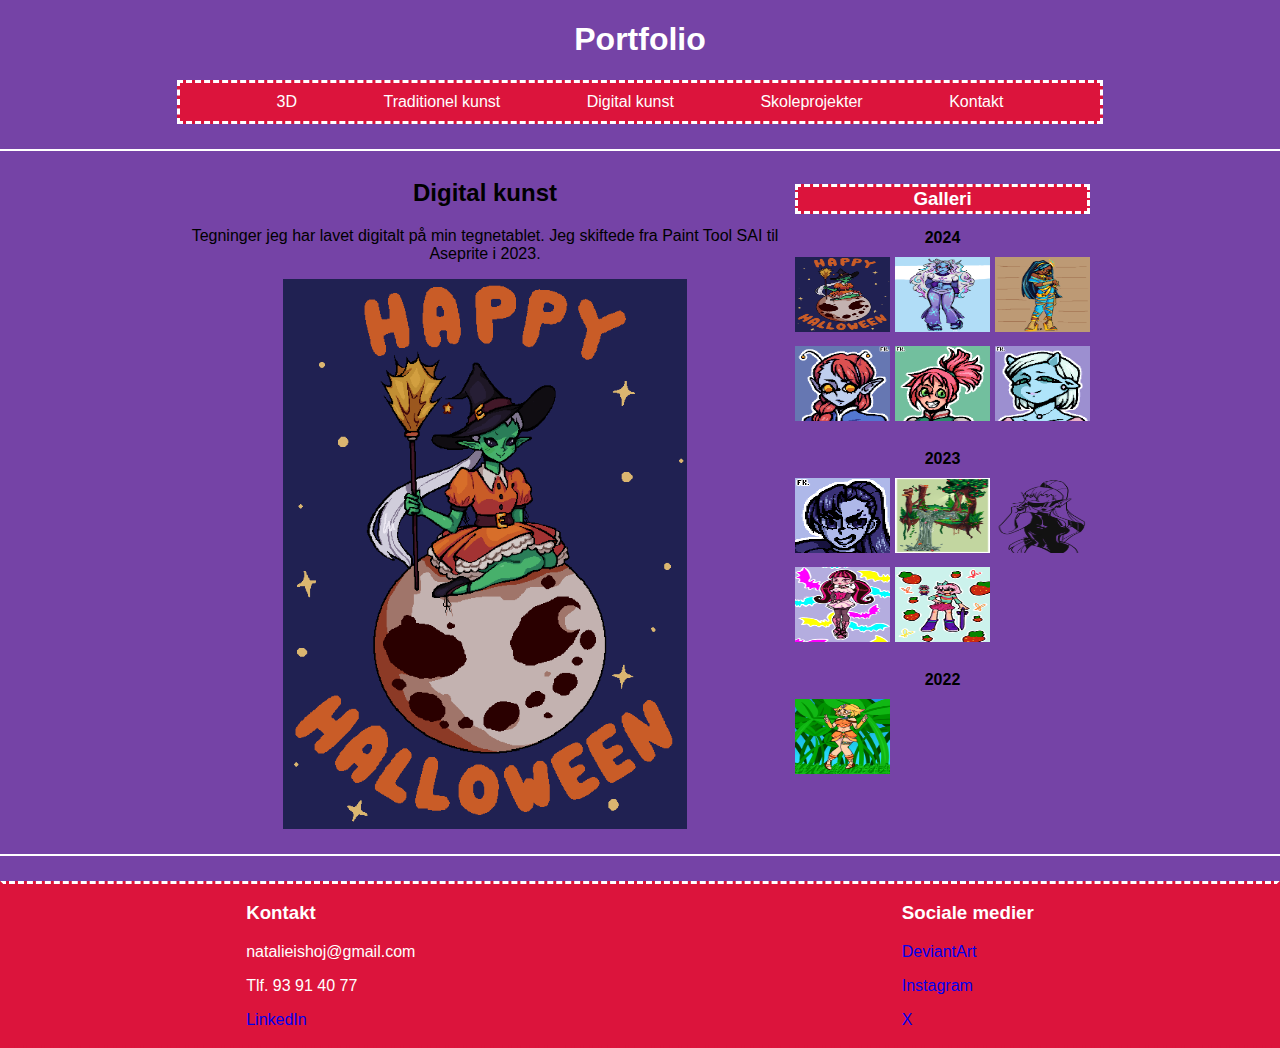
<file: digitalt.html>
<!DOCTYPE html>
<html lang="da">

<head>
    <meta charset="UTF-8">
    <meta http-equiv="X-UA-Compatible" content="IE=edge">
    <meta name="viewport" content="width=device-width, initial-scale=1.0">
    <title>Digital kunst</title>

    <link rel="stylesheet" href="style.css">

    <script>
        function skiftBillede(e) {
            e.preventDefault();
            document.getElementById("frame").setAttribute("src", e.target.getAttribute("src"))
        }
    </script>

</head>

<body>

    <header>
        <h1>
            <a href="startside.html">
                Portfolio
            </a>
        </h1>
    </header>
    <nav>
        <div>
            <a href="3d.html">
                3D
            </a>
            <a href="traditionelt.html">
                Traditionel kunst
            </a>
            <a href="digitalt.html">
                Digital kunst
            </a>
            <a href="index.html">
                Skoleprojekter
            </a>
            <a href="kontakter.html">
                Kontakt
            </a>
        </div>
    </nav>

    <hr>

    <main class="main-gallery">
        <article>
            <h2>
                Digital kunst
            </h2>
            <p>
                Tegninger jeg har lavet digitalt på min tegnetablet. Jeg skiftede fra Paint Tool SAI til Aseprite i
                2023.
            </p>

            <figure class="frame">
                <img src="Hjemmeside-billeder/halloween-2024.gif" frameborder="0" id="frame" name="frame">
            </figure>
        </article>

        <aside>
            <h3 class="galleriheader">
                Galleri
            </h3>

            <section>
                <div class="grid">
                    <h4 class="gridheader">
                        2024
                    </h4>

                    <div>
                        <figure>
                            <a href="Hjemmeside-billeder/halloween-2024.gif" onclick="skiftBillede(event)">
                                <img src="Hjemmeside-billeder/halloween-2024.gif" alt="">
                            </a>
                        </figure>
                    </div>
                    <div>
                        <figure>
                            <a href="Hjemmeside-billeder/abbey.png" onclick="skiftBillede(event)">
                                <img src="Hjemmeside-billeder/abbey.png" alt="">
                            </a>
                        </figure>
                    </div>
                    <div>
                        <figure>
                            <a href="Hjemmeside-billeder/Cleo.png" onclick="skiftBillede(event)">
                                <img src="Hjemmeside-billeder/Cleo.png" alt="">
                            </a>
                        </figure>
                    </div>
                    <div>
                        <figure>
                            <a href="Hjemmeside-billeder/7.png" onclick="skiftBillede(event)">
                                <img src="Hjemmeside-billeder/7.png" alt="">
                            </a>
                        </figure>
                    </div>
                    <div>
                        <figure>
                            <a href="Hjemmeside-billeder/6.png" onclick="skiftBillede(event)">
                                <img src="Hjemmeside-billeder/6.png" alt="">
                            </a>
                        </figure>
                    </div>
                    <div>
                        <figure>
                            <a href="Hjemmeside-billeder/5.png" onclick="skiftBillede(event)">
                                <img src="Hjemmeside-billeder/5.png" alt="">
                            </a>
                        </figure>
                    </div>

                    <h4 class="gridheader">
                        2023
                    </h4>
                    <div>
                        <figure>
                            <a href="Hjemmeside-billeder/1.png" onclick="skiftBillede(event)">
                                <img src="Hjemmeside-billeder/1.png" alt="">
                            </a>
                        </figure>
                    </div>
                    <div>
                        <figure>
                            <a href="Hjemmeside-billeder/ullerødrtt.png" onclick="skiftBillede(event)">
                                <img src="Hjemmeside-billeder/ullerødrtt.png" alt="">
                            </a>
                        </figure>
                    </div>
                    <div>
                        <figure>
                            <a href="Hjemmeside-billeder/morfødselsdagg.png" onclick="skiftBillede(event)">
                                <img src="Hjemmeside-billeder/morfødselsdagg.png" alt="">
                            </a>
                        </figure>
                    </div>
                    <div>
                        <figure>
                            <a href="Hjemmeside-billeder/draculaura.png" onclick="skiftBillede(event)">
                                <img src="Hjemmeside-billeder/draculaura.png" alt="">
                            </a>
                        </figure>
                    </div>
                    <div>
                        <figure>
                            <a href="Hjemmeside-billeder/stardew.png" onclick="skiftBillede(event)">
                                <img src="Hjemmeside-billeder/stardew.png" alt="">
                            </a>
                        </figure>
                    </div>

                    <h4 class="gridheader">
                        2022
                    </h4>
                    <div>
                        <figure>
                            <a href="Hjemmeside-billeder/aranara.png" onclick="skiftBillede(event)">
                                <img src="Hjemmeside-billeder/aranara.png" alt="">
                            </a>
                        </figure>
                    </div>
                </div>
            </section>
        </aside>
    </main>

    <hr style="margin-bottom: 25px;">

    <footer class="flinks">
        <section>
            <h3>
                Kontakt
            </h3>
            <a href="mailto:natalieishoj@gmail.com">
                <p>
                    natalieishoj@gmail.com
                </p>
            </a>
            <p>
                Tlf. 93 91 40 77
            </p>
            <a href="https://www.linkedin.com/in/nataliebaagoishoj/">
                <p>
                    LinkedIn
                </p>
            </a>
        </section>

        <section>
            <h3>
                Sociale medier
            </h3>
            <a href="https://www.deviantart.com/frukenzo">
                <p>
                    DeviantArt
                </p>
            </a>
            <a href="https://www.instagram.com/frukenz0/">
                <p>
                    Instagram
                </p>
            </a>
            <a href="https://x.com/FruKenzo">
                <p>
                    X
                </p>
            </a>
        </section>
    </footer>

</body>

</html>
</file>
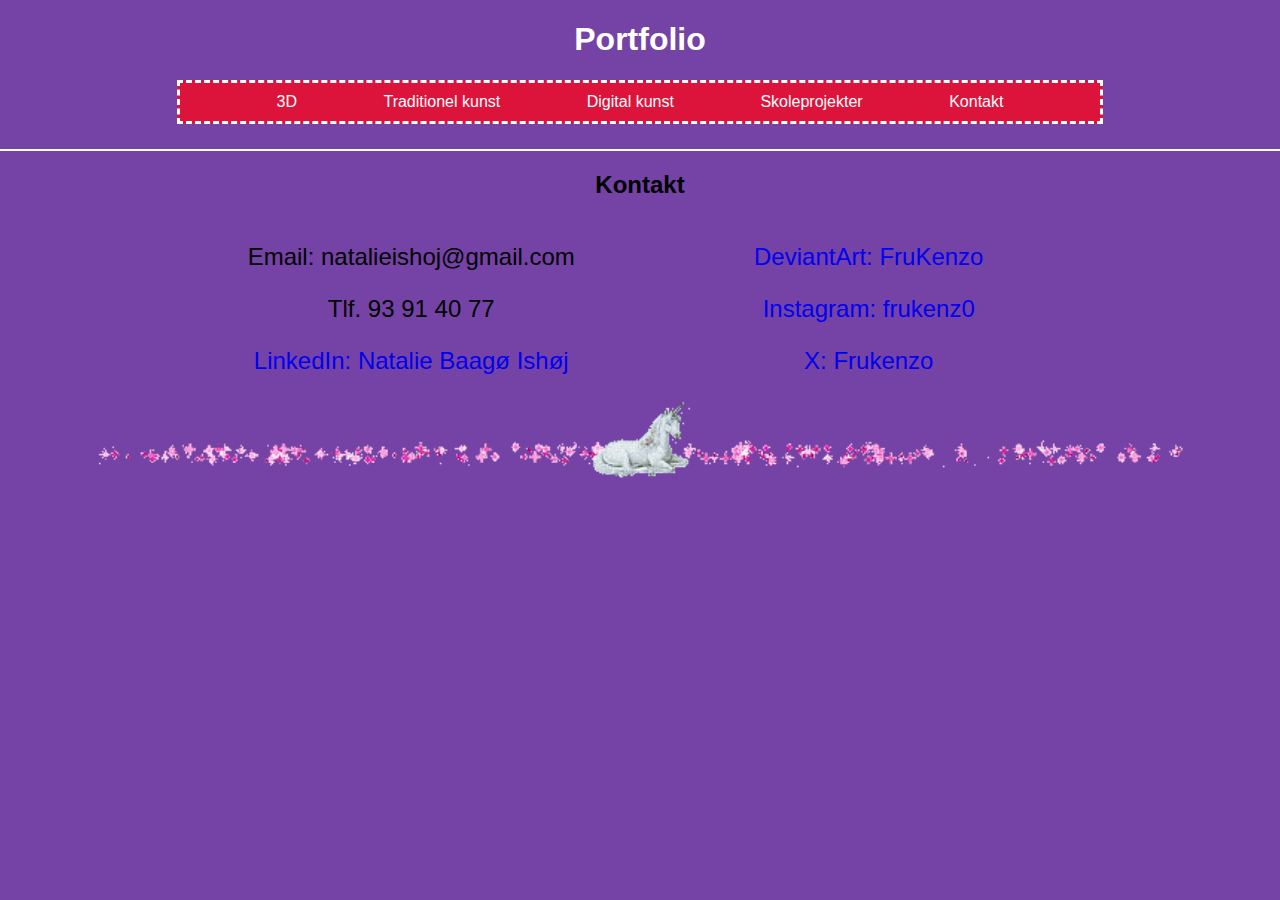
<file: kontakter.html>
<!DOCTYPE html>
<html lang="da">
<head>
    <meta charset="UTF-8">
    <meta http-equiv="X-UA-Compatible" content="IE=edge">
    <meta name="viewport" content="width=device-width, initial-scale=1.0">
    <title>Kontakt</title>

<link rel="stylesheet" href="style.css">

</head>
<body>
    
<header>
    <h1>
        <a href="startside.html">
        Portfolio
        </a>
    </h1>
</header>
<nav>
    <div>
        <a href="3d.html">
            3D
        </a>
        <a href="traditionelt.html">
            Traditionel kunst
        </a>
        <a href="digitalt.html">
            Digital kunst
        </a>
        <a href="index.html">
            Skoleprojekter
        </a>
        <a href="kontakter.html">
            Kontakt
        </a>
    </div>
</nav>

<hr>

<h2 style="text-align: center;">
    Kontakt
</h2>

<main class="main-contact" style="font-size: x-large; text-align: center;">
    <section>
        <a href="mailto:natalieishoj@gmail.com">
            <p>
                Email: natalieishoj@gmail.com
            </p>
        </a>
        <p>
            Tlf. 93 91 40 77
        </p>
        <a href="https://www.linkedin.com/in/nataliebaagoishoj/">
            <p>
                LinkedIn: Natalie Baagø Ishøj
            </p>
        </a>
    </section>

    <section>
        <a href="https://www.deviantart.com/frukenzo">
            <p>
                DeviantArt: FruKenzo
            </p>
        </a>
        <a href="https://www.instagram.com/frukenz0/">
            <p>
                Instagram: frukenz0
            </p>
        </a>
        <a href="https://x.com/FruKenzo">
            <p>
                X: Frukenzo
            </p>
        </a>
    </section>
</main>

<!-- Stjålet fra en Tumblr side fyldt med dividere -->
    <img src="Hjemmeside-billeder/divider-3.gif" alt="" class="divider">
</body>
</html>
</file>
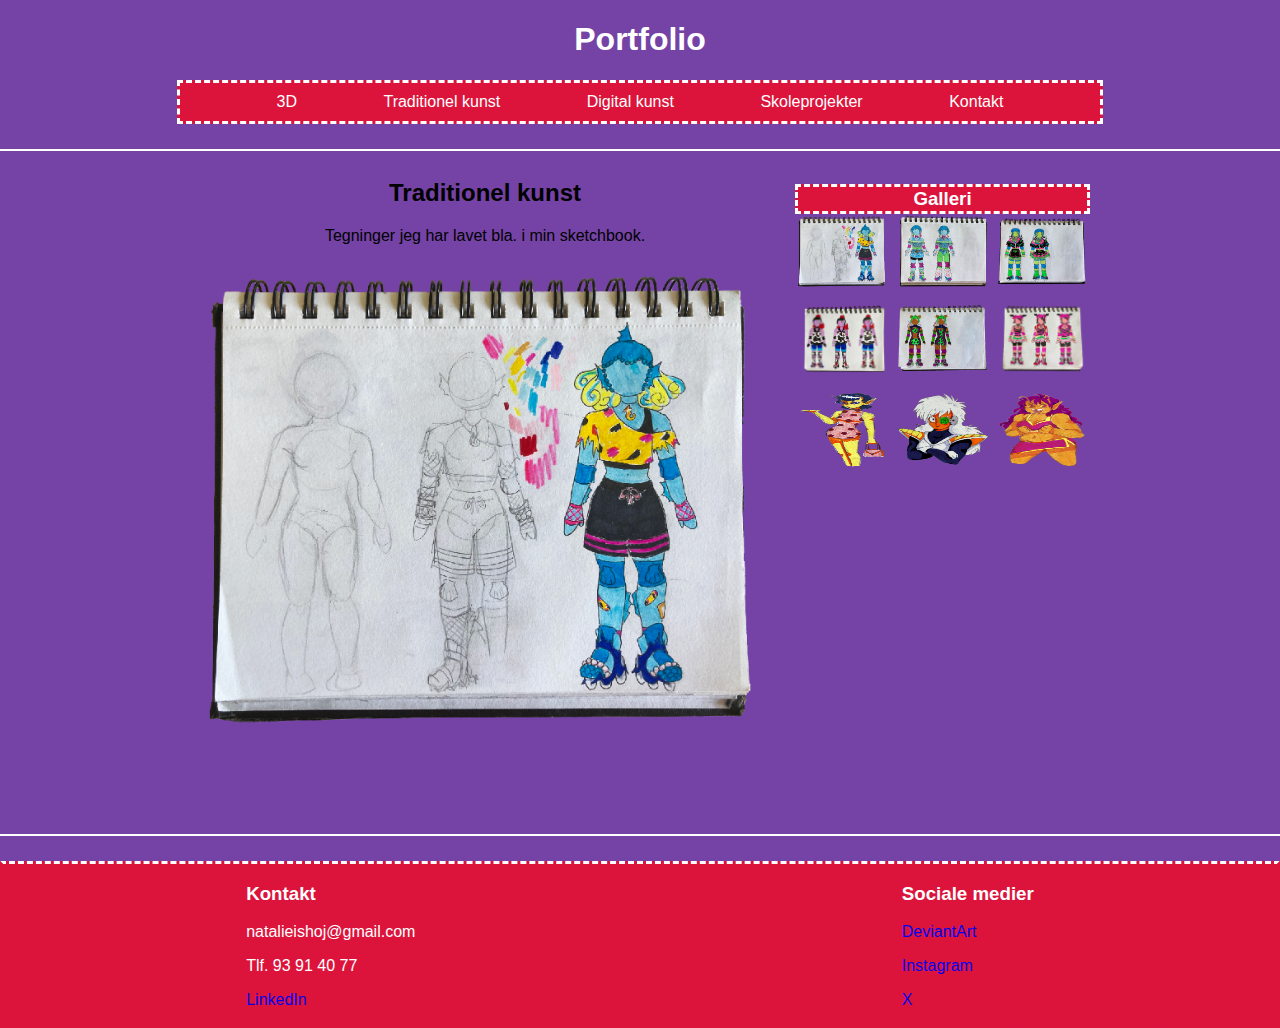
<file: traditionelt.html>
<!DOCTYPE html>
<html lang="da">

<head>
    <meta charset="UTF-8">
    <meta http-equiv="X-UA-Compatible" content="IE=edge">
    <meta name="viewport" content="width=device-width, initial-scale=1.0">
    <title>Traditionel kunst</title>

    <link rel="stylesheet" href="style.css">

    <script>
        function skiftBillede(e) {
            e.preventDefault();
            document.getElementById("frame").setAttribute("src", e.target.getAttribute("src"))
        }
    </script>

</head>

<body>

    <header>
        <h1>
            <a href="startside.html">
                Portfolio
            </a>
        </h1>
    </header>
    <nav>
        <div>
            <a href="3d.html">
                3D
            </a>
            <a href="traditionelt.html">
                Traditionel kunst
            </a>
            <a href="digitalt.html">
                Digital kunst
            </a>
            <a href="index.html">
                Skoleprojekter
            </a>
            <a href="kontakter.html">
                Kontakt
            </a>
        </div>
    </nav>

    <hr>

    <main class="main-gallery">
        <article>
            <h2>
                Traditionel kunst
            </h2>
            <p>
                Tegninger jeg har lavet bla. i min sketchbook.
            </p>

            <figure class="frame">
                <img src="Hjemmeside-billeder/Lagoona-FNF-sketch.png" frameborder="0" id="frame" name="frame">
            </figure>
        </article>

        <aside>
            <h3 class="galleriheader">
                Galleri
            </h3>

            <section>
                <div class="grid">
                    <div>
                        <figure>
                            <a href="Hjemmeside-billeder/Lagoona-FNF-sketch.png" onclick="skiftBillede(event)">
                                <img src="Hjemmeside-billeder/Lagoona-FNF-sketch.png" alt="">
                            </a>
                        </figure>
                    </div>
                    <div>
                        <figure>
                            <a href="Hjemmeside-billeder/Abbey-FNF-sketch.png" onclick="skiftBillede(event)">
                                <img src="Hjemmeside-billeder/Abbey-FNF-sketch.png" alt="">
                            </a>
                        </figure>
                    </div>
                    <div>
                        <figure>
                            <a href="Hjemmeside-billeder/Frankie-FNF-sketch.png" onclick="skiftBillede(event)">
                                <img src="Hjemmeside-billeder/Frankie-FNF-sketch.png" alt="">
                            </a>
                        </figure>
                    </div>
                    <div>
                        <figure>
                            <a href="Hjemmeside-billeder/Operetta-FNF-sketch.png" onclick="skiftBillede(event)">
                                <img src="Hjemmeside-billeder/Operetta-FNF-sketch.png" alt="">
                            </a>
                        </figure>
                    </div>
                    <div>
                        <figure>
                            <a href="Hjemmeside-billeder/Clawdeen-FNF-sketch.png" onclick="skiftBillede(event)">
                                <img src="Hjemmeside-billeder/Clawdeen-FNF-sketch.png" alt="">
                            </a>
                        </figure>
                    </div>
                    <div>
                        <figure>
                            <a href="Hjemmeside-billeder/Draculaura-FNF-sketch.png" onclick="skiftBillede(event)">
                                <img src="Hjemmeside-billeder/Draculaura-FNF-sketch.png" alt="">
                            </a>
                        </figure>
                    </div>
                    <div>
                        <figure>
                            <a href="Hjemmeside-billeder/dixie-drawing-sticker.png" onclick="skiftBillede(event)">
                                <img src="Hjemmeside-billeder/dixie-drawing-sticker.png" alt="">
                            </a>
                        </figure>
                    </div>
                    <div>
                        <figure>
                            <a href="Hjemmeside-billeder/Better-cheese-png.png" onclick="skiftBillede(event)">
                                <img src="Hjemmeside-billeder/Better-cheese-png.png" alt="">
                            </a>
                        </figure>
                    </div>
                    <div>
                        <figure>
                            <a href="Hjemmeside-billeder/idk-girl-better-png.png" onclick="skiftBillede(event)">
                                <img src="Hjemmeside-billeder/idk-girl-better-png.png" alt="">
                            </a>
                        </figure>
                    </div>
                </div>
            </section>
        </aside>
    </main>

    <hr style="margin-bottom: 25px;">

    <footer class="flinks">
        <section>
            <h3>
                Kontakt
            </h3>
            <a href="mailto:natalieishoj@gmail.com">
                <p>
                    natalieishoj@gmail.com
                </p>
            </a>
            <p>
                Tlf. 93 91 40 77
            </p>
            <a href="https://www.linkedin.com/in/nataliebaagoishoj/">
            <p>
                LinkedIn
            </p>
        </a>
        </section>

        <section>
            <h3>
                Sociale medier
            </h3>
            <a href="https://www.deviantart.com/frukenzo">
                <p>
                    DeviantArt
                </p>
            </a>
            <a href="https://www.instagram.com/frukenz0/">
                <p>
                    Instagram
                </p>
            </a>
            <a href="https://x.com/FruKenzo">
                <p>
                    X
                </p>
            </a>
        </section>
    </footer>

</body>

</html>
</file>
<file: style.css>
body{
    background-color: rgb(117, 67, 166);
    font-family:'Gill Sans Nova', 'Gill Sans MT', Calibri, 'Trebuchet MS', sans-serif;
    margin: 0;
}

img{
    max-width: 100%;
}

figure {
    width: 100%;
    height: 100%;
    overflow: hidden;
    margin: 0;
}

hr{
    color: white;
    border-width: 1px;
    border-style: solid;
    margin-top: 25px;
}

header{
    text-align: center;
    color: white;
}

header a{
    color: white;
}

nav{
    background-color: crimson;
    padding: 10px;
    max-width: 900px;
    border-color: white;
    border-width: 3px;
    border-style: dashed;
    margin: 0 auto;
}

nav div{
    display: flex;
    justify-content: space-evenly;
}

nav a{
    color: white;
    text-decoration: none;
}

a[href^="mailto:"]{
    color: black;
}

.flinks a[href^="mailto:"]{
    color: white;
}

a{
    text-decoration: none;
}

a:hover{
    color: chartreuse !important;
}

.flinks a:unvisited{
    color: white;
}

.flinks a:visited{
    color: white;
}

.main-contact a:unvisited{
    color: black;
}

.main-contact a:visited{
    color: black;
}

table{
    border: 3px white dashed;
    width: 100%;
    height: fit-content;
    padding: 1px;
    text-align: center;
}

tr{
    background-color: crimson;
}

article{
    text-align: center;
}

main{
    max-width: 900px;
    max-height: fit-content;
    display: flex;
    margin: 0 auto;
    gap: 15px;
}

.main-gallery {
    min-height: 650px;
}

.main-gallery article {
    width:66.666%;
}

.main-gallery aside {
    width:33.333%;
    margin-top: 25px;
}

.main-contact section{
    width:50%;
}

.frame img{
    max-height: 550px;
}

img#frame{
    display: flex;
    margin: 0 auto;
}

.galleriheader{
    border: 3px white dashed;
    background-color: crimson;
    color: white;
    width: auto;
    height: fit-content;
    padding: 1px;
    text-align: center;
    margin: 0 auto;
}

.gridheader{
    grid-column-start: 1;
    grid-column-end: 4;
    text-align: center;
    margin-top: 15px;
    margin-bottom: 0;
}

.grid {
    display: grid;
    grid-template-columns: 1fr 1fr 1fr;
    gap: 5px;
    row-gap: 10px;
    padding-top: 0px;
}

.grid img{
    max-height: 75px;
    width: 100%;
}

footer{
    color: white;
    background-color: crimson;
    border-top: white;
    border-bottom: crimson;
    border-left: crimson;
    border-right: crimson;
    border-width: 3px;
    border-style: dashed;
    display: flex;
    justify-content: space-around;
}

.divider{
    width: 85%;
    height: auto;
    background-repeat: repeat-x;
    display: flex;
    margin: 0 auto;
}
</file>
